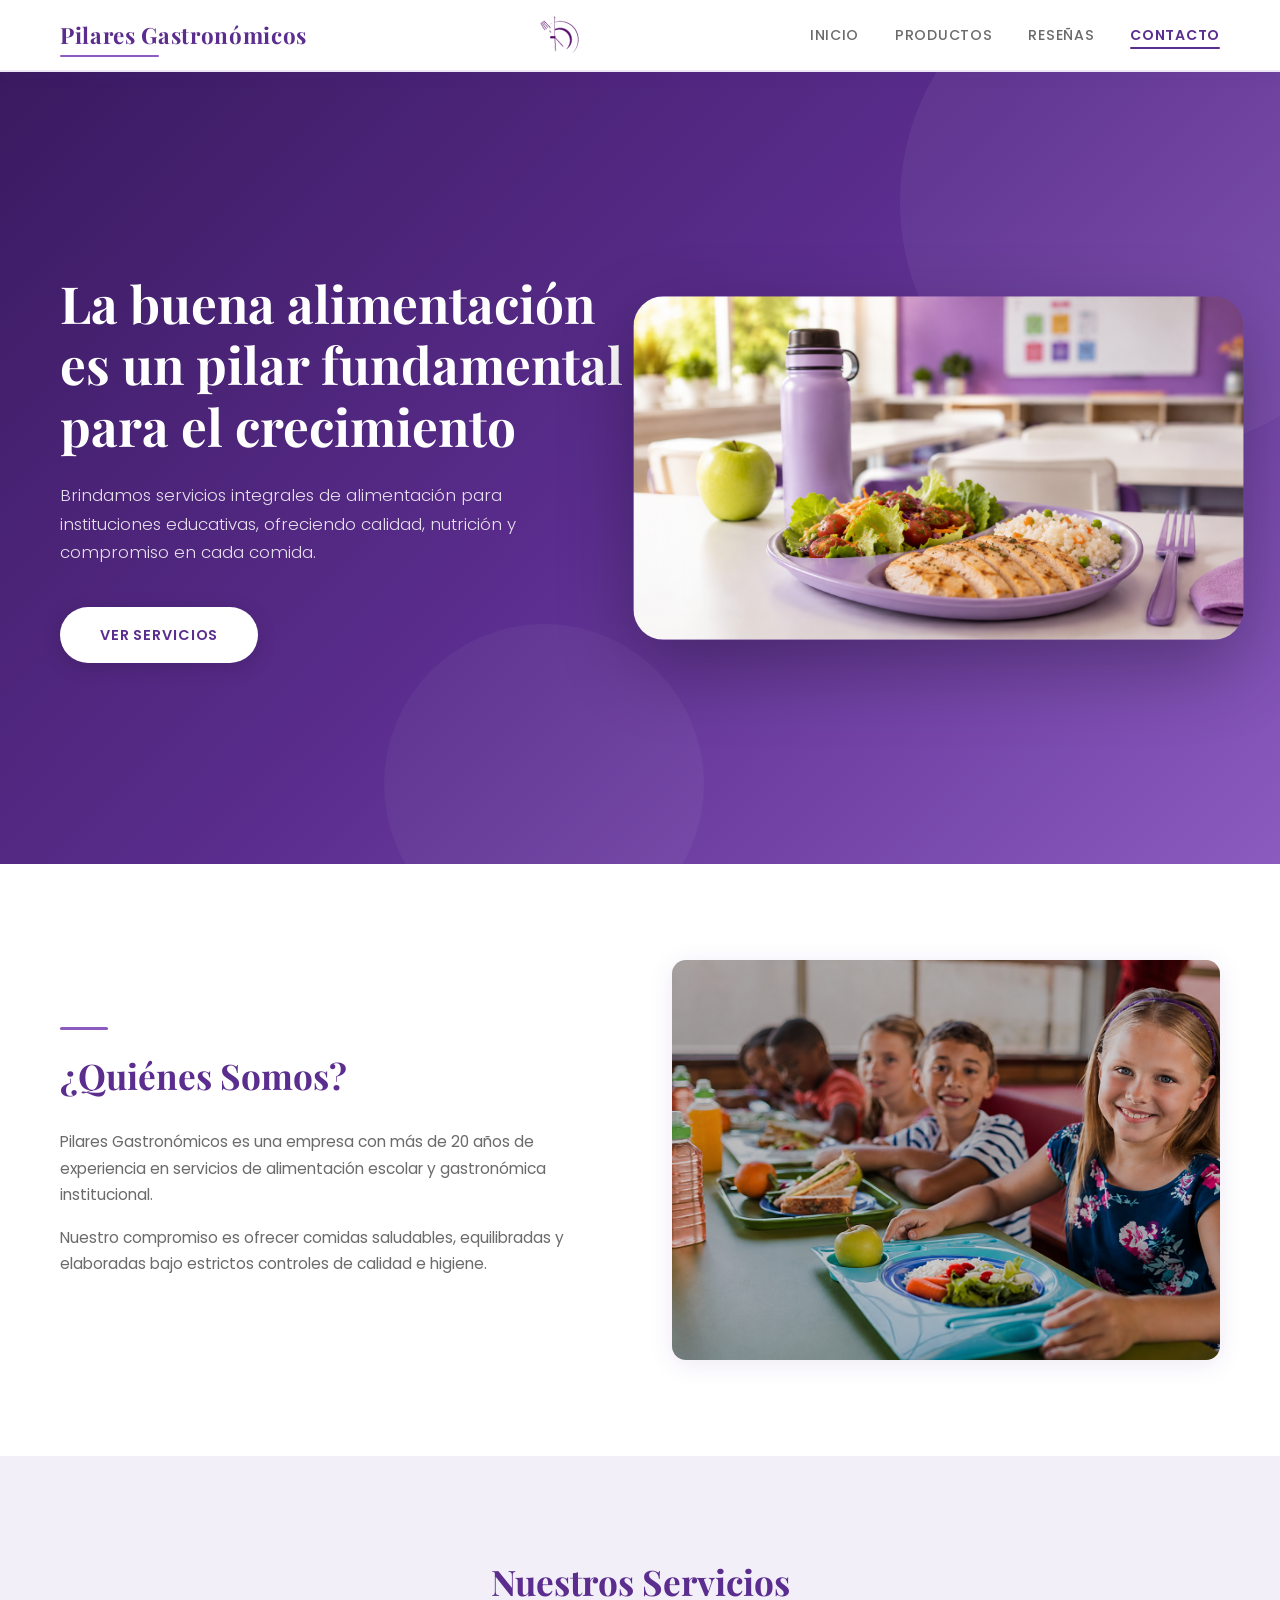
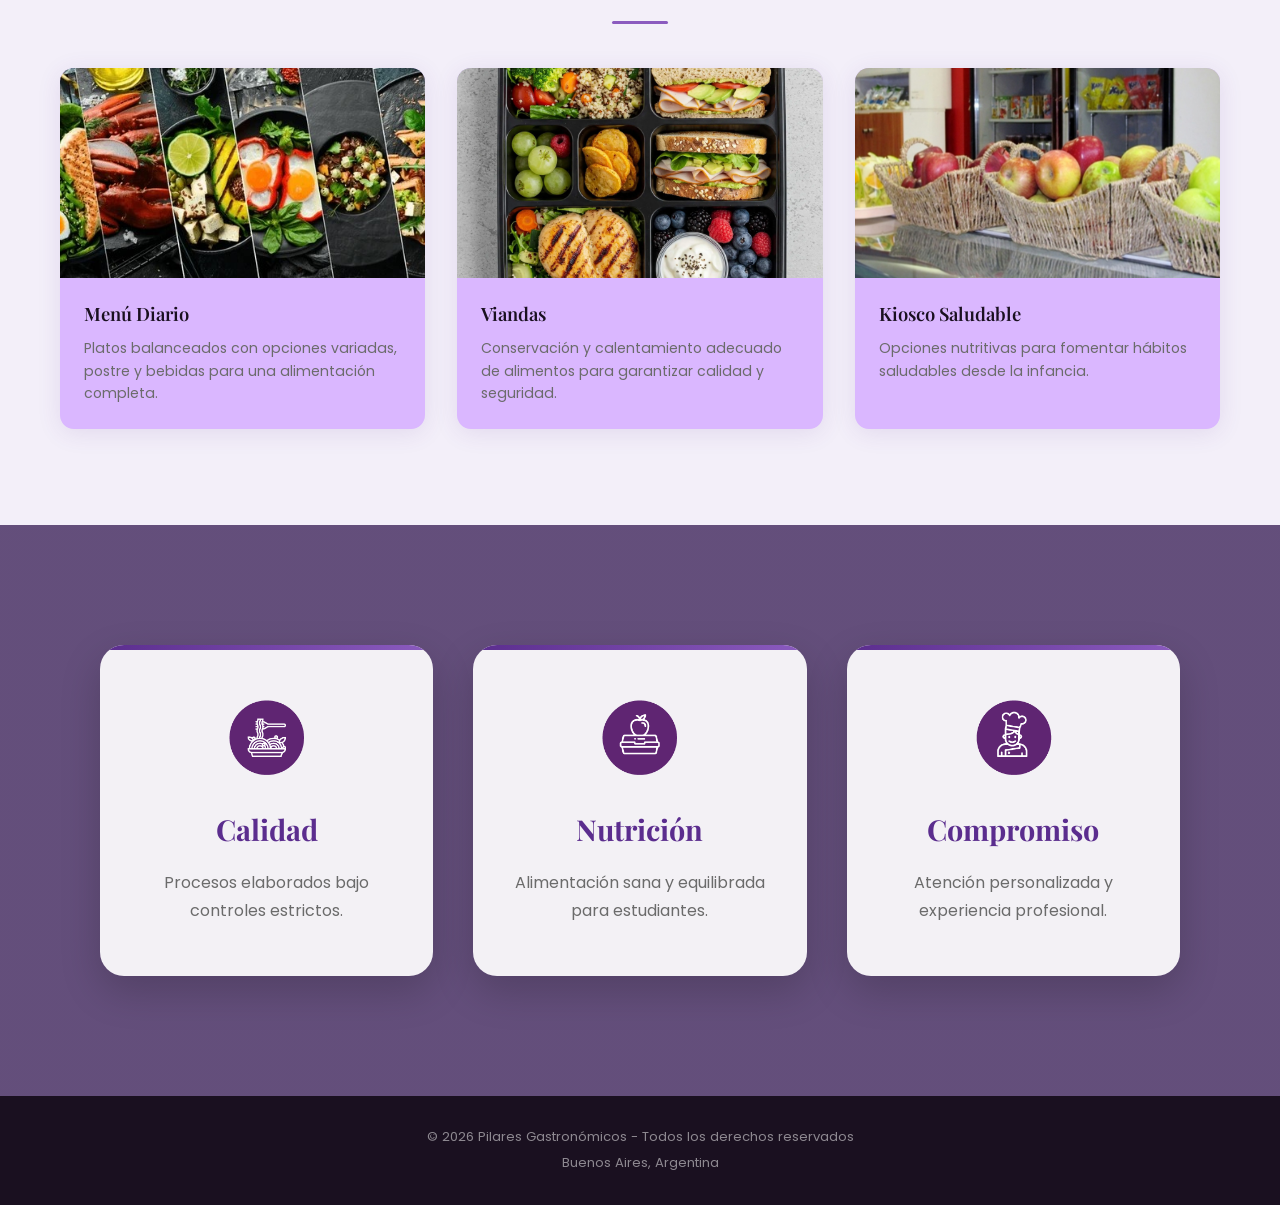
<file: index.html>
<!DOCTYPE html>
<html lang="es">

<head>
    <meta charset="UTF-8">
    <meta name="viewport" content="width=device-width, initial-scale=1.0">

    <title>Pilares Gastronómicos</title>

    <!-- GOOGLE FONTS -->
    <link rel="preconnect" href="https://fonts.googleapis.com">
    <link rel="preconnect" href="https://fonts.gstatic.com" crossorigin>

    <link href="https://fonts.googleapis.com/css2?family=Poppins:wght@300;400;500;600;700&display=swap"
        rel="stylesheet">

    <!-- CSS -->
    <link rel="stylesheet" href="styles/styles-index.css">
    <link rel="stylesheet" href="styles/styles-contacto.css">
    <link rel="stylesheet" href="styles/styles-productos.css">
    <link rel="stylesheet" href="styles/styles-reseñas.css">
</head>

<body>

    <!-- HEADER -->
    <header>

        <div class="logo">
            <h1>Pilares Gastronómicos</h1>
        </div>

        <div class="logoimg">
            <img src="images/logotipo-pilares.png" alt="logo_pilares">
        </div>


        <!-- NAV -->
        <nav>
            <ul>
                <li><a href="#inicio">Inicio</a></li>
                <li><a href="productos.html">Productos</a></li>
                <li><a href="reseñas.html">Reseñas</a></li>
                <li><a href="contacto.html">Contacto</a></li>
            </ul>
        </nav>

    </header>

    <!-- MAIN -->
    <main>

        <!-- HERO -->
        <section class="hero" id="inicio" >

            <div class="hero-contenido">

                <h2>
                    La buena alimentación es un pilar fundamental
                    para el crecimiento
                </h2>

                <p>
                    Brindamos servicios integrales de alimentación
                    para instituciones educativas, ofreciendo calidad,
                    nutrición y compromiso en cada comida.
                </p>

                <a href="#servicios" class="boton">
                    Ver Servicios
                </a>

            </div>

            <div class="hero-imagen">
                <img src="images/principal_gpt.png" alt="Comidas saludables">
            </div>

        </section>

        <!-- NOSOTROS -->
        <section class="nosotros">

            <div class="texto-nosotros">

                <h2>¿Quiénes Somos?</h2>

                <p>
                    Pilares Gastronómicos es una empresa con más de
                    20 años de experiencia en servicios de alimentación
                    escolar y gastronómica institucional.
                </p>

                <p>
                    Nuestro compromiso es ofrecer comidas saludables,
                    equilibradas y elaboradas bajo estrictos controles
                    de calidad e higiene.
                </p>

            </div>

            <div class="imagen-nosotros">

                <img src="images/comedor_chicos_gpt.png" alt="Comedor escolar">

            </div>

        </section>

        <!-- SERVICIOS -->
        <section class="servicios" id="servicios">

            <h2>Nuestros Servicios</h2>

            <div class="cards-servicios">

                <!-- CARD 1 -->
                <div class="card">

                    <img src="images/comida fondo.jpg" alt="Menú diario">

                    <h3>Menú Diario</h3>

                    <p>
                        Platos balanceados con opciones variadas,
                        postre y bebidas para una alimentación completa.
                    </p>

                </div>

                <!-- CARD 2 -->
                <div class="card">

                    <img src="images/viandas-corporativas-vs-comedores.webp" alt="Viandas">

                    <h3>Viandas</h3>

                    <p>
                        Conservación y calentamiento adecuado de
                        alimentos para garantizar calidad y seguridad.
                    </p>

                </div>

                <!-- CARD 3 -->
                <div class="card">

                    <img src="images/kiosko_saludable.jpg" alt="Kiosco saludable">

                    <h3>Kiosco Saludable</h3>

                    <p>
                        Opciones nutritivas para fomentar hábitos
                        saludables desde la infancia.
                    </p>

                </div>

            </div>

        </section>


        <!-- BENEFICIOS -->
        <section class="beneficios-section">

            <div class="beneficios-overlay"></div>

            <div class="beneficios-container">

                <div class="beneficio">
                    <img src="images/calidadlogo.png" class="icono-beneficio">
                    <h3>Calidad</h3>
                    <p>Procesos elaborados bajo controles estrictos.</p>
                </div>

                <div class="beneficio">
                    <img src="images/viandalogo.png" class="icono-beneficio">
                    <h3>Nutrición</h3>
                    <p>Alimentación sana y equilibrada para estudiantes.</p>
                </div>

                <div class="beneficio">
                    <img src="images/cocinerologo.png" class="icono-beneficio">
                    <h3>Compromiso</h3>
                    <p>Atención personalizada y experiencia profesional.</p>
                </div>

            </div>

        </section>

    </main>

    <!-- FOOTER -->
    <footer>

        <p>
            © 2026 Pilares Gastronómicos - Todos los derechos reservados
        </p>

        <p>
            Buenos Aires, Argentina
        </p>

    </footer>

</body>

</html>
</file>
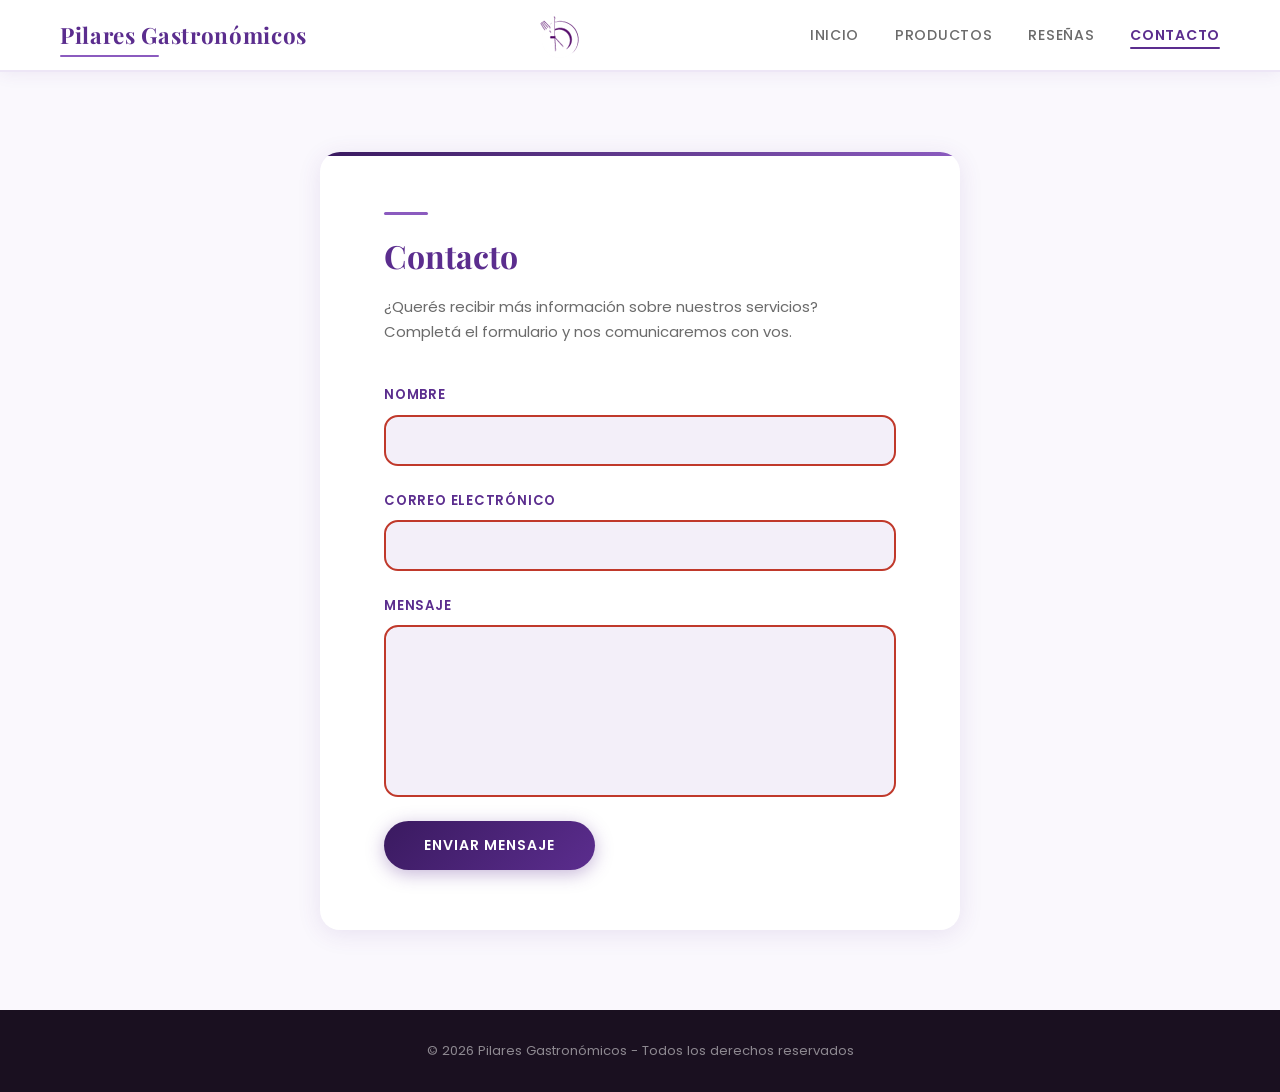
<file: contacto.html>
<!DOCTYPE html>
<html lang="es">

<head>
    <meta charset="UTF-8">
    <meta name="viewport" content="width=device-width, initial-scale=1.0">

    <title>Contacto | Pilares Gastronómicos</title>

    <!-- GOOGLE FONTS -->
    <link rel="preconnect" href="https://fonts.googleapis.com">
    <link rel="preconnect" href="https://fonts.gstatic.com" crossorigin>

    <link href="https://fonts.googleapis.com/css2?family=Poppins:wght@300;400;500;600;700&display=swap"
        rel="stylesheet">

    <!-- CSS -->
    <link rel="stylesheet" href="styles/styles-index.css">
    <link rel="stylesheet" href="styles/styles-contacto.css">
    <link rel="stylesheet" href="styles/styles-productos.css">
    <link rel="stylesheet" href="styles/styles-reseñas.css">
</head>

<body>

    <!-- HEADER -->
    <header>

        <div class="logo">
            <h1>Pilares Gastronómicos</h1>
        </div>

        <div class="logoimg">
            <img src="images/logotipo-pilares.png" alt="logo_pilares">
        </div>

        <nav>
            <ul>
                <li><a href="index.html">Inicio</a></li>
                <li><a href="productos.html">Productos</a></li>
                <li><a href="reseñas.html">Reseñas</a></li>
                <li><a href="contacto.html">Contacto</a></li>
            </ul>
        </nav>

    </header>

    <!-- MAIN -->
    <main>

        <section class="contacto">

            <h2>Contacto</h2>

            <p>
                ¿Querés recibir más información sobre nuestros servicios?
                Completá el formulario y nos comunicaremos con vos.
            </p>

            <!-- FORMULARIO -->
            <form action="https://formspree.io/f/meewzozp" method="POST">

                <div class="campo">
                    <label for="nombre">Nombre</label>
                    <input type="text" id="nombre" name="nombre" required>
                </div>

                <div class="campo">
                    <label for="email">Correo Electrónico</label>
                    <input type="email" id="email" name="email" required>
                </div>

                <div class="campo">
                    <label for="mensaje">Mensaje</label>
                    <textarea id="mensaje" name="message" rows="6" required></textarea>
                </div>

                <button type="submit">
                    Enviar Mensaje
                </button>

            </form>

        </section>

    </main>

    <!-- FOOTER -->
    <footer>

        <p>
            © 2026 Pilares Gastronómicos - Todos los derechos reservados
        </p>

    </footer>

</body>

</html>
</file>
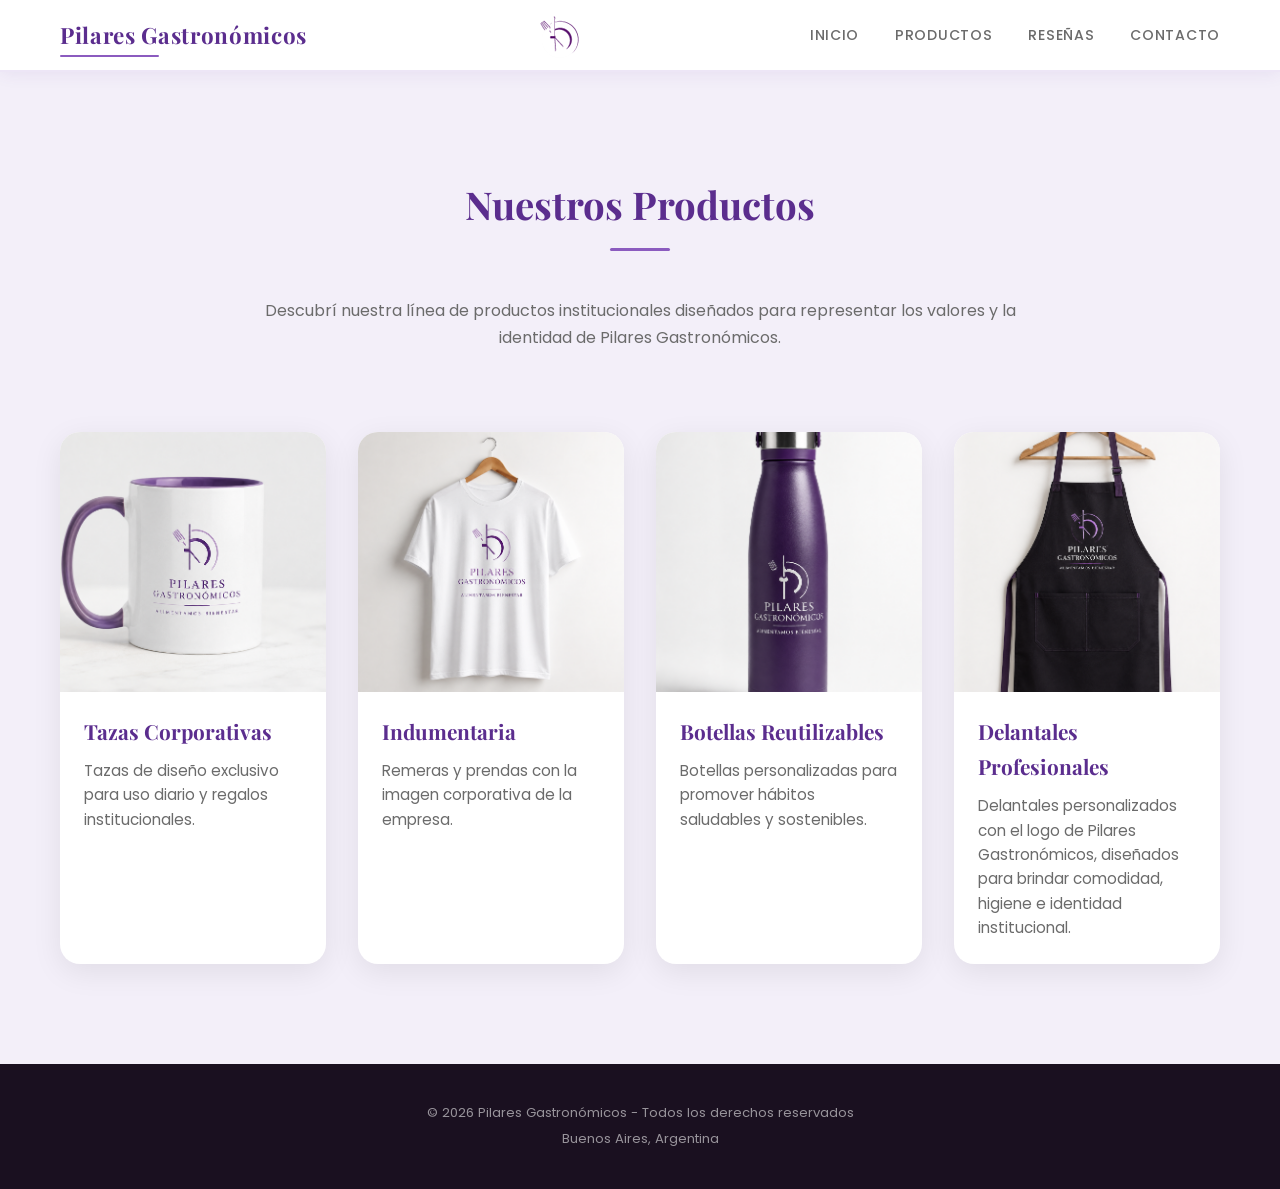
<file: productos.html>
<!DOCTYPE html>
<html lang="es">

<head>
    <meta charset="UTF-8">
    <meta name="viewport" content="width=device-width, initial-scale=1.0">

    <title>Productos | Pilares Gastronómicos</title>

    <!-- GOOGLE FONTS -->
    <link rel="preconnect" href="https://fonts.googleapis.com">
    <link rel="preconnect" href="https://fonts.gstatic.com" crossorigin>

    <link href="https://fonts.googleapis.com/css2?family=Poppins:wght@300;400;500;600;700&display=swap"
        rel="stylesheet">

    <!-- CSS -->
    <link rel="stylesheet" href="styles/styles-index.css">
    <link rel="stylesheet" href="styles/styles-productos.css">
</head>

<body>

    <!-- HEADER -->
    <header>

        <div class="logo">
            <h1>Pilares Gastronómicos</h1>
        </div>

        <div class="logoimg">
            <img src="images/logotipo-pilares.png" alt="logo_pilares">
        </div>

        <nav>
            <ul>
                <li><a href="index.html">Inicio</a></li>
                <li><a href="productos.html">Productos</a></li>
                <li><a href="reseñas.html">Reseñas</a></li>
                <li><a href="contacto.html">Contacto</a></li>
            </ul>
        </nav>

    </header>

    <!-- MAIN -->
    <main>

        <section class="productos">

            <h2>Nuestros Productos</h2>
            <p class="intro-productos">
                Descubrí nuestra línea de productos institucionales diseñados
                para representar los valores y la identidad de Pilares Gastronómicos.
            </p>

            <div class="cards-productos">

                <div class="card-producto">
                    <img src="images/taza.png" alt="Taza">
                    <h3>Tazas Corporativas</h3>
                    <p>
                        Tazas de diseño exclusivo para uso diario
                        y regalos institucionales.
                    </p>
                </div>

                <div class="card-producto">
                    <img src="images/remera.png" alt="Remera">
                    <h3>Indumentaria</h3>
                    <p>
                        Remeras y prendas con la imagen corporativa
                        de la empresa.
                    </p>
                </div>

                <div class="card-producto">
                    <img src="images/botella.png" alt="Botella">
                    <h3>Botellas Reutilizables</h3>
                    <p>
                        Botellas personalizadas para promover hábitos
                        saludables y sostenibles.
                    </p>
                </div>
                <!-- CARD 5 -->
                <div class="card-producto">

                    <img src="images/delantal.png" alt="Delantal gastronómico">

                    <h3>Delantales Profesionales</h3>

                    <p>
                        Delantales personalizados con el logo de Pilares
                        Gastronómicos, diseñados para brindar comodidad,
                        higiene e identidad institucional.
                    </p>

                </div>

            </div>

        </section>

    </main>

    <!-- FOOTER -->
    <footer>

        <p>
            © 2026 Pilares Gastronómicos - Todos los derechos reservados
        </p>

        <p>
            Buenos Aires, Argentina
        </p>

    </footer>

</body>

</html>
</file>
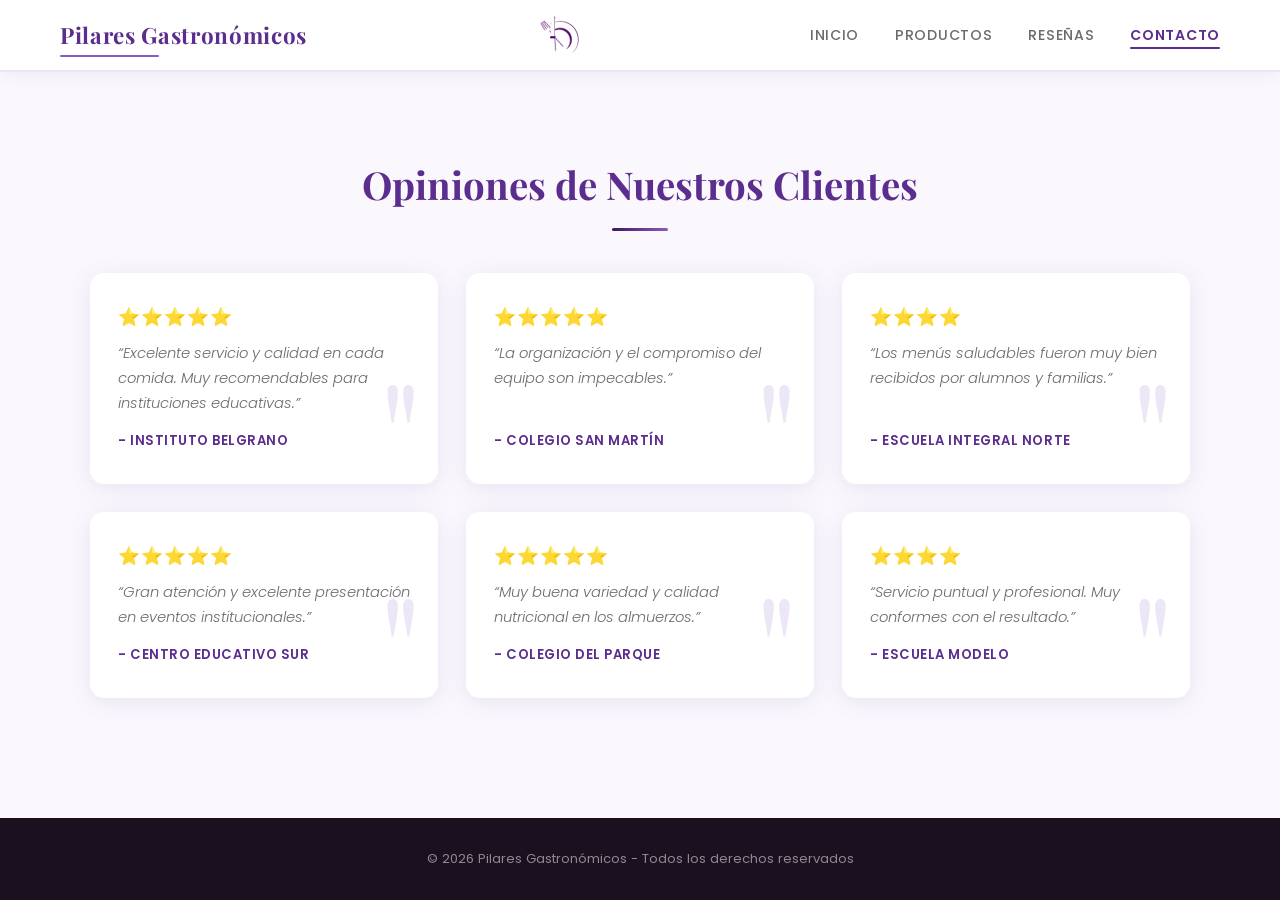
<file: reseñas.html>
<!DOCTYPE html>
<html lang="es">

<head>
    <meta charset="UTF-8">
    <meta name="viewport" content="width=device-width, initial-scale=1.0">

    <title>Reseñas | Pilares Gastronómicos</title>

    <!-- GOOGLE FONTS -->
    <link rel="preconnect" href="https://fonts.googleapis.com">
    <link rel="preconnect" href="https://fonts.gstatic.com" crossorigin>

    <link href="https://fonts.googleapis.com/css2?family=Poppins:wght@300;400;500;600;700&display=swap"
        rel="stylesheet">

    <!-- CSS -->
    <link rel="stylesheet" href="styles/styles-index.css">
    <link rel="stylesheet" href="styles/styles-contacto.css">
    <link rel="stylesheet" href="styles/styles-productos.css">
    <link rel="stylesheet" href="styles/styles-reseñas.css">
</head>

<body>

    <!-- HEADER -->
    <header>

        <div class="logo">
            <h1>Pilares Gastronómicos</h1>
        </div>

        <div class="logoimg">
            <img src="images/logotipo-pilares.png" alt="logo_pilares">
        </div>

        <nav>
            <ul>
                <li><a href="index.html">Inicio</a></li>
                <li><a href="productos.html">Productos</a></li>
                <li><a href="reseñas.html">Reseñas</a></li>
                <li><a href="contacto.html">Contacto</a></li>
            </ul>
        </nav>

    </header>

    <!-- MAIN -->
    <main>

        <section class="resenas">

            <h2>Opiniones de Nuestros Clientes</h2>

            <div class="grid-resenas">

                <!-- RESEÑA -->
                <div class="resena">

                    <h3>⭐⭐⭐⭐⭐</h3>

                    <p>
                        “Excelente servicio y calidad en cada comida.
                        Muy recomendables para instituciones educativas.”
                    </p>

                    <span>- Instituto Belgrano</span>

                </div>

                <!-- RESEÑA -->
                <div class="resena">

                    <h3>⭐⭐⭐⭐⭐</h3>

                    <p>
                        “La organización y el compromiso del equipo
                        son impecables.”
                    </p>

                    <span>- Colegio San Martín</span>

                </div>

                <!-- RESEÑA -->
                <div class="resena">

                    <h3>⭐⭐⭐⭐</h3>

                    <p>
                        “Los menús saludables fueron muy bien recibidos
                        por alumnos y familias.”
                    </p>

                    <span>- Escuela Integral Norte</span>

                </div>

                <!-- RESEÑA -->
                <div class="resena">

                    <h3>⭐⭐⭐⭐⭐</h3>

                    <p>
                        “Gran atención y excelente presentación
                        en eventos institucionales.”
                    </p>

                    <span>- Centro Educativo Sur</span>

                </div>

                <!-- RESEÑA -->
                <div class="resena">

                    <h3>⭐⭐⭐⭐⭐</h3>

                    <p>
                        “Muy buena variedad y calidad nutricional
                        en los almuerzos.”
                    </p>

                    <span>- Colegio del Parque</span>

                </div>

                <!-- RESEÑA -->
                <div class="resena">

                    <h3>⭐⭐⭐⭐</h3>

                    <p>
                        “Servicio puntual y profesional.
                        Muy conformes con el resultado.”
                    </p>

                    <span>- Escuela Modelo</span>

                </div>

            </div>

        </section>

    </main>

    <!-- FOOTER -->
    <footer>

        <p>
            © 2026 Pilares Gastronómicos - Todos los derechos reservados
        </p>

    </footer>

</body>

</html>
</file>
<file: styles/styles-index.css>
@import url('https://fonts.googleapis.com/css2?family=Playfair+Display:ital,wght@0,400;0,600;0,700;1,400&family=Poppins:wght@300;400;500;600&display=swap');

/* ─── VARIABLES ─────────────────────────────────── */
:root {
  --violeta: #5B2D8E;
  --violeta-oscuro: #3A1A60;
  --violeta-claro: #8B5BBF;
  --violeta-suave: #EDE6F6;
  --violeta-hover: #7340B0;
  --blanco: #FFFFFF;
  --blanco-hueso: #FAF8FD;
  --gris-claro: #F3EFF9;
  --gris-texto: #6B6B6B;
  --negro-suave: #1A1020;
  --sombra: 0 4px 24px rgba(91, 45, 142, 0.12);
  --sombra-hover: 0 8px 36px rgba(91, 45, 142, 0.22);
  --radio: 12px;
  --transicion: 0.3s ease;
}

/* ─── RESET & BASE ───────────────────────────────── */
*,
*::before,
*::after {
  box-sizing: border-box;
  margin: 0;
  padding: 0;
}

html {
  scroll-behavior: smooth;
  scroll-padding-top: 80px;
}

body {
  font-family: 'Poppins', sans-serif;
  background-color: var(--blanco-hueso);
  color: var(--negro-suave);
  line-height: 1.7;
  overflow-x: hidden;
}

img {
  display: block;
  max-width: 100%;
  height: auto;
}

a {
  text-decoration: none;
  color: inherit;
}

/* ─── HEADER ─────────────────────────────────────── */
header {
  position: sticky;
  top: 0;
  z-index: 100;
  display: flex;
  align-items: center;
  justify-content: space-between;
  padding: 0 60px;
  height: 72px;
  background-color: var(--blanco);
  border-bottom: 2px solid var(--violeta-suave);
  box-shadow: 0 2px 16px rgba(91, 45, 142, 0.08);
}

.logoimg {
  justify-content: left;
}

.logo h1 {
  font-family: 'Playfair Display', serif;
  font-size: 1.4rem;
  font-weight: 700;
  color: var(--violeta);
  letter-spacing: 0.03em;
  position: relative;
}

.logo h1::after {
  content: '';
  position: absolute;
  bottom: -3px;
  left: 0;
  width: 40%;
  height: 2px;
  background: var(--violeta-claro);
  border-radius: 2px;
}

nav ul {
  list-style: none;
  display: flex;
  gap: 36px;
}

nav ul li a {
  font-size: 0.88rem;
  font-weight: 500;
  color: var(--gris-texto);
  letter-spacing: 0.05em;
  text-transform: uppercase;
  position: relative;
  padding-bottom: 4px;
  transition: color var(--transicion);
}

nav ul li a::after {
  content: '';
  position: absolute;
  bottom: 0;
  left: 0;
  width: 0;
  height: 2px;
  background: var(--violeta);
  border-radius: 2px;
  transition: width var(--transicion);
}

nav ul li a:hover {
  color: var(--violeta);
}

nav ul li a:hover::after {
  width: 100%;
}

/* ─── HERO ───────────────────────────────────────── */
.hero {
  min-height: 88vh;

  display: flex;
  align-items: center;
  justify-content: space-between;

  gap: 30px;

  padding: 80px 60px;

  background:
    linear-gradient(135deg,
      var(--violeta-oscuro) 0%,
      var(--violeta) 50%,
      var(--violeta-claro) 100%);

  position: relative;
  overflow: hidden;
}

/* Decoración */
.hero::before {
  content: '';
  position: absolute;
  top: -120px;
  right: -120px;
  width: 500px;
  height: 500px;
  border-radius: 50%;
  background: rgba(255, 255, 255, 0.05);
}

.hero::after {
  content: '';
  position: absolute;
  bottom: -80px;
  left: 30%;
  width: 320px;
  height: 320px;
  border-radius: 50%;
  background: rgba(255, 255, 255, 0.04);
}

.hero-contenido {
  flex: 1px;

  position: relative;
  z-index: 2;

  animation: fadeUp 0.9s ease both;
}

.hero-contenido h2 {
  font-family: 'Playfair Display', serif;
  font-size: clamp(2rem, 4vw, 3.2rem);
  font-weight: 700;
  color: var(--blanco);
  line-height: 1.2;
  margin-bottom: 24px;
}

.hero-contenido p {
  font-size: 1.05rem;
  font-weight: 300;
  color: rgba(255, 255, 255, 0.85);
  margin-bottom: 40px;
  max-width: 500px;
}

.hero-imagen {
  flex: 1;

  display: flex;
  justify-content: flex-start;
  align-items: center;

  position: relative;
  z-index: 2;
}

.hero-imagen img {
  width: 100%;

  max-width: 820px;

  border-radius: 28px;

  object-fit: cover;

  box-shadow:
    0 25px 70px rgba(0, 0, 0, 0.30);

  transition:
    transform 0.4s ease,
    box-shadow 0.4s ease;

  transform: scale(1.08);
}

.hero-imagen img:hover {
  transform: scale(1.11);

  box-shadow:
    0 30px 80px rgba(0, 0, 0, 0.35);
}

.boton {
  display: inline-block;
  padding: 14px 38px;
  background-color: var(--blanco);
  color: var(--violeta);
  font-size: 0.9rem;
  font-weight: 600;
  letter-spacing: 0.06em;
  text-transform: uppercase;
  border-radius: 50px;
  border: 2px solid transparent;
  transition:
    background-color var(--transicion),
    color var(--transicion),
    box-shadow var(--transicion),
    transform var(--transicion);
  box-shadow: 0 4px 20px rgba(0, 0, 0, 0.15);
}

.boton:hover {
  background-color: transparent;
  color: var(--blanco);
  border-color: var(--blanco);
  transform: translateY(-2px);
  box-shadow: 0 8px 28px rgba(0, 0, 0, 0.2);
}

/* ─── NOSOTROS ───────────────────────────────────── */
.nosotros {
  display: grid;
  grid-template-columns: 1fr 1fr;
  gap: 64px;
  align-items: center;
  padding: 96px 60px;
  background-color: var(--blanco);
}

.texto-nosotros h2 {
  font-family: 'Playfair Display', serif;
  font-size: 2.2rem;
  font-weight: 700;
  color: var(--violeta);
  margin-bottom: 24px;
  position: relative;
}

.texto-nosotros h2::before {
  content: '';
  display: block;
  width: 48px;
  height: 3px;
  background: var(--violeta-claro);
  border-radius: 3px;
  margin-bottom: 16px;
}

.texto-nosotros p {
  font-size: 0.97rem;
  color: var(--gris-texto);
  margin-bottom: 16px;
}

.imagen-nosotros img {
  width: 100%;
  height: 400px;
  object-fit: cover;
  border-radius: var(--radio);
  box-shadow: var(--sombra);
  transition: box-shadow var(--transicion), transform var(--transicion);
}

.imagen-nosotros img:hover {
  box-shadow: var(--sombra-hover);
  transform: scale(1.015);
}

/* ─── SERVICIOS ──────────────────────────────────── */
.servicios {
  padding: 96px 60px;
  background-color: var(--gris-claro);
  text-align: center;
}

.servicios h2 {
  font-family: 'Playfair Display', serif;
  font-size: 2.2rem;
  font-weight: 700;
  color: var(--violeta);
  margin-bottom: 56px;
  position: relative;
  display: inline-block;
}

.servicios h2::after {
  content: '';
  position: absolute;
  bottom: -12px;
  left: 50%;
  transform: translateX(-50%);
  width: 56px;
  height: 3px;
  background: var(--violeta-claro);
  border-radius: 3px;
}

.cards-servicios {
  display: grid;
  grid-template-columns: repeat(3, 1fr);
  gap: 32px;
}

.card {
  background: #dab7ff;
  border-radius: var(--radio);
  overflow: hidden;
  box-shadow: var(--sombra);
  transition: transform var(--transicion), box-shadow var(--transicion);
  text-align: left;
}

.card:hover {
  transform: translateY(-6px);
  box-shadow: var(--sombra-hover);
}

.card img {
  width: 100%;
  height: 210px;
  object-fit: cover;
  transition: transform 0.5s ease;
}

.card:hover img {
  transform: scale(1.04);
}

.card h3 {
  font-family: 'Playfair Display', serif;
  font-size: 1.15rem;
  font-weight: 600;
  color: var(--negro-suave);
  padding: 20px 24px 8px;
}

.card p {
  font-size: 0.88rem;
  color: var(--gris-texto);
  padding: 0 24px 24px;
  line-height: 1.6;
}



/* ─── BENEFICIOS ─────────────────────────────────── */

.beneficios-section {
  position: relative;

  padding: 120px 0;

  background-image: url("https://dghqs88jwcgws.cloudfront.net/wp-content/uploads/2025/05/cocinero_o_cocinera_1024x600.webp?x30843");
  background-size: cover;
  background-position: center;
  background-repeat: no-repeat;

  overflow: hidden;
}

/* Capa oscura + desenfoque */
.beneficios-overlay {
  position: absolute;
  inset: 0;

  background:
    linear-gradient(rgba(57, 30, 86, 0.78),
      rgba(57, 30, 86, 0.78));

  backdrop-filter: blur(2px);
}

.beneficios-container {
  position: relative;
  z-index: 2;

  max-width: 1200px;

  margin: 0 auto;

  padding: 0 60px;

  display: grid;
  grid-template-columns: repeat(3, 1fr);

  gap: 40px;
}

.beneficio {
  background: rgba(255, 255, 255, 0.92);

  border-radius: 24px;

  padding: 50px 35px;

  text-align: center;

  backdrop-filter: blur(8px);

  box-shadow:
    0 15px 40px rgba(0, 0, 0, 0.18);

  transition:
    transform 0.35s ease,
    box-shadow 0.35s ease;

  position: relative;

  overflow: hidden;
}

.beneficio::before {
  content: '';

  position: absolute;

  top: 0;
  left: 0;

  width: 100%;
  height: 5px;

  background:
    linear-gradient(90deg,
      var(--violeta),
      var(--violeta-claro));
}

.beneficio:hover {
  transform: translateY(-10px);

  box-shadow:
    0 25px 55px rgba(0, 0, 0, 0.25);
}

.icono-beneficio {
  width: 85px;
  height: 85px;

  object-fit: contain;

  display: block;

  margin: 0 auto 25px;

  transition: transform 0.3s ease;
}

.beneficio:hover .icono-beneficio {
  transform: scale(1.12);
}

.beneficio h3 {
  font-family: 'Playfair Display', serif;

  font-size: 1.8rem;

  color: var(--violeta);

  margin-bottom: 15px;
}

.beneficio p {
  font-size: 1rem;

  color: var(--gris-texto);

  line-height: 1.8;

  max-width: 260px;

  margin: 0 auto;
}

/* RESPONSIVE */

@media (max-width: 900px) {

  .beneficios-container {
    grid-template-columns: 1fr;

    gap: 25px;

    padding: 0 25px;
  }

  .beneficios-section {
    padding: 80px 0;
  }

}

/* ─── FOOTER ─────────────────────────────────────── */
footer {
  background-color: var(--negro-suave);
  color: rgba(255, 255, 255, 0.55);
  text-align: center;
  padding: 36px 60px;
  font-size: 0.82rem;
  line-height: 2;
}

/* ─── ANIMACIONES ────────────────────────────────── */
@keyframes fadeUp {
  from {
    opacity: 0;
    transform: translateY(30px);
  }

  to {
    opacity: 1;
    transform: translateY(0);
  }
}

/* ─── RESPONSIVE ─────────────────────────────────── */
@media (max-width: 1024px) {

  header,
  .nosotros,
  .servicios,
  .video,
  .beneficios,
  .hero {
    padding-left: 32px;
    padding-right: 32px;

  }

  .cards-servicios,
  .beneficios-container {
    grid-template-columns: repeat(2, 1fr);
  }

  .nosotros {
    grid-template-columns: 1fr;
    gap: 40px;
  }

  .imagen-nosotros img {
    height: 300px;
  }
}

@media (max-width: 640px) {

  header {
    height: auto;

    padding: 16px;

    flex-direction: column;

    justify-content: center;
    align-items: center;

    gap: 12px;
  }

  .logo h1 {
    font-size: 1.4rem;
    text-align: center;
  }

  .logoimg img {
    width: 60px;
    height: auto;
  }

  nav ul {
    justify-content: center;
    flex-wrap: wrap;

    gap: 20px;
  }

  .hero {
    padding: 64px 24px;
    min-height: 70vh;
    flex-direction: column;
    text-align: center;
    gap: 20px;
  }

  .cards-servicios,
  .beneficios-container {
    grid-template-columns: 1fr;
  }

  .nosotros,
  .servicios,
  .video,
  .beneficios {
    padding: 64px 24px;
  }

  .video iframe {
    width: 100%;
    height: 220px;
  }
}
</file>
<file: styles/styles-contacto.css>
/* ===================================================
   PILARES GASTRONÓMICOS — styles-contacto.css
   Paleta: blanco puro + violeta profundo
=================================================== */

@import url('https://fonts.googleapis.com/css2?family=Playfair+Display:ital,wght@0,400;0,600;0,700;1,400&family=Poppins:wght@300;400;500;600&display=swap');

/* ─── VARIABLES ─────────────────────────────────── */
:root {
  --violeta:        #5B2D8E;
  --violeta-oscuro: #3A1A60;
  --violeta-claro:  #8B5BBF;
  --violeta-suave:  #EDE6F6;
  --blanco:         #FFFFFF;
  --blanco-hueso:   #FAF8FD;
  --gris-claro:     #F3EFF9;
  --gris-texto:     #6B6B6B;
  --negro-suave:    #1A1020;
  --error:          #C0392B;
  --sombra:         0 4px 24px rgba(91, 45, 142, 0.12);
  --radio:          12px;
  --transicion:     0.3s ease;
}

/* ─── RESET & BASE ───────────────────────────────── */
*, *::before, *::after {
  box-sizing: border-box;
  margin: 0;
  padding: 0;
}

html { scroll-behavior: smooth; }

body {
  font-family: 'Poppins', sans-serif;
  background-color: var(--blanco-hueso);
  color: var(--negro-suave);
  line-height: 1.7;
  min-height: 100vh;
  display: flex;
  flex-direction: column;
}

main { flex: 1; }

a { text-decoration: none; color: inherit; }

/* ─── HEADER ─────────────────────────────────────── */
header {
  position: sticky;
  top: 0;
  z-index: 100;
  display: flex;
  align-items: center;
  justify-content: space-between;
  padding: 0 60px;
  height: 72px;
  background-color: var(--blanco);
  border-bottom: 2px solid var(--violeta-suave);
  box-shadow: 0 2px 16px rgba(91, 45, 142, 0.08);
}

.logo h1 {
  font-family: 'Playfair Display', serif;
  font-size: 1.4rem;
  font-weight: 700;
  color: var(--violeta);
  letter-spacing: 0.03em;
  position: relative;
}

.logo h1::after {
  content: '';
  position: absolute;
  bottom: -3px;
  left: 0;
  width: 40%;
  height: 2px;
  background: var(--violeta-claro);
  border-radius: 2px;
}

nav ul {
  list-style: none;
  display: flex;
  gap: 36px;
}

nav ul li a {
  font-size: 0.88rem;
  font-weight: 500;
  color: var(--gris-texto);
  letter-spacing: 0.05em;
  text-transform: uppercase;
  position: relative;
  padding-bottom: 4px;
  transition: color var(--transicion);
}

nav ul li a::after {
  content: '';
  position: absolute;
  bottom: 0;
  left: 0;
  width: 0;
  height: 2px;
  background: var(--violeta);
  border-radius: 2px;
  transition: width var(--transicion);
}

nav ul li a:hover        { color: var(--violeta); }
nav ul li a:hover::after { width: 100%; }

/* Página activa */
nav ul li a[href="contacto.html"] {
  color: var(--violeta);
  font-weight: 600;
}
nav ul li a[href="contacto.html"]::after {
  width: 100%;
}

/* ─── SECCIÓN CONTACTO ───────────────────────────── */
.contacto {
  max-width: 640px;
  margin: 80px auto;
  padding: 60px 64px;
  background: var(--blanco);
  border-radius: 20px;
  box-shadow: var(--sombra);
  animation: fadeUp 0.7s ease both;
  position: relative;
  overflow: hidden;
}

/* Acento decorativo superior */
.contacto::before {
  content: '';
  position: absolute;
  top: 0;
  left: 0;
  right: 0;
  height: 4px;
  background: linear-gradient(90deg, var(--violeta-oscuro), var(--violeta-claro));
}

.contacto h2 {
  font-family: 'Playfair Display', serif;
  font-size: 2rem;
  font-weight: 700;
  color: var(--violeta);
  margin-bottom: 12px;
  position: relative;
}

.contacto h2::before {
  content: '';
  display: block;
  width: 44px;
  height: 3px;
  background: var(--violeta-claro);
  border-radius: 3px;
  margin-bottom: 14px;
}

.contacto > p {
  font-size: 0.93rem;
  color: var(--gris-texto);
  margin-bottom: 40px;
  line-height: 1.65;
}

/* ─── FORMULARIO ─────────────────────────────────── */
form {
  display: flex;
  flex-direction: column;
  gap: 24px;
}

.campo {
  display: flex;
  flex-direction: column;
  gap: 8px;
}

label {
  font-size: 0.82rem;
  font-weight: 600;
  color: var(--violeta);
  letter-spacing: 0.06em;
  text-transform: uppercase;
}

input[type="text"],
input[type="email"],
textarea {
  width: 100%;
  padding: 13px 16px;
  font-family: 'Poppins', sans-serif;
  font-size: 0.92rem;
  color: var(--negro-suave);
  background-color: var(--gris-claro);
  border: 2px solid transparent;
  border-radius: var(--radio);
  outline: none;
  transition: border-color var(--transicion), background-color var(--transicion), box-shadow var(--transicion);
  resize: none;
}

input[type="text"]::placeholder,
input[type="email"]::placeholder,
textarea::placeholder {
  color: #b0a8c0;
}

input[type="text"]:focus,
input[type="email"]:focus,
textarea:focus {
  border-color: var(--violeta);
  background-color: var(--blanco);
  box-shadow: 0 0 0 4px rgba(91, 45, 142, 0.1);
}

input:invalid:not(:placeholder-shown),
textarea:invalid:not(:placeholder-shown) {
  border-color: var(--error);
}

textarea {
  line-height: 1.6;
  min-height: 140px;
}

/* ─── BOTÓN ──────────────────────────────────────── */
button[type="submit"] {
  align-self: flex-start;
  padding: 14px 40px;
  background: linear-gradient(135deg, var(--violeta-oscuro), var(--violeta));
  color: var(--blanco);
  font-family: 'Poppins', sans-serif;
  font-size: 0.88rem;
  font-weight: 600;
  letter-spacing: 0.07em;
  text-transform: uppercase;
  border: none;
  border-radius: 50px;
  cursor: pointer;
  transition: transform var(--transicion), box-shadow var(--transicion), opacity var(--transicion);
  box-shadow: 0 4px 18px rgba(91, 45, 142, 0.35);
}

button[type="submit"]:hover {
  transform: translateY(-2px);
  box-shadow: 0 8px 28px rgba(91, 45, 142, 0.45);
  opacity: 0.93;
}

button[type="submit"]:active {
  transform: translateY(0);
  box-shadow: 0 3px 12px rgba(91, 45, 142, 0.3);
}

/* ─── FOOTER ─────────────────────────────────────── */
footer {
  background-color: var(--negro-suave);
  color: rgba(255, 255, 255, 0.5);
  text-align: center;
  padding: 28px 60px;
  font-size: 0.82rem;
}

/* ─── ANIMACIONES ────────────────────────────────── */
@keyframes fadeUp {
  from { opacity: 0; transform: translateY(28px); }
  to   { opacity: 1; transform: translateY(0); }
}

/* ─── RESPONSIVE ─────────────────────────────────── */
@media (max-width: 768px) {
  header {
    flex-direction: column;
    height: auto;
    padding: 16px 24px;
    gap: 12px;
  }

  nav ul { gap: 20px; }

  .contacto {
    margin: 40px 20px;
    padding: 40px 28px;
  }

  button[type="submit"] {
    align-self: stretch;
    text-align: center;
  }
}
</file>
<file: styles/styles-productos.css>
/* ─── PRODUCTOS ─────────────────────────────────── */

.productos {
    padding: 100px 60px;
    background-color: var(--gris-claro);
    text-align: center;
}

.productos h2 {
    font-family: 'Playfair Display', serif;
    font-size: 2.4rem;
    font-weight: 700;
    color: var(--violeta);
    margin-bottom: 60px;
    position: relative;
    display: inline-block;
}

.productos h2::after {
    content: '';
    position: absolute;
    bottom: -14px;
    left: 50%;
    transform: translateX(-50%);
    width: 60px;
    height: 3px;
    background: var(--violeta-claro);
    border-radius: 3px;
}

.intro-productos {
    max-width: 800px;
    margin: 0 auto 80px auto;

    font-size: 1rem;
    line-height: 1.7;

    color: var(--gris-texto);

    text-align: center;
}

.cards-productos {
    display: grid;
    grid-template-columns: repeat(4, 1fr);
    gap: 32px;
}

.card-producto {
    background: white;
    border-radius: 20px;
    overflow: hidden;

    box-shadow:
        0 8px 30px rgba(0,0,0,0.08);

    transition:
        transform 0.3s ease,
        box-shadow 0.3s ease;

    text-align: left;
}

.card-producto:hover {
    transform: translateY(-8px);

    box-shadow:
        0 15px 40px rgba(0,0,0,0.12);
}

.card-producto img {
    width: 100%;
    height: 260px;
    object-fit: cover;

    transition: transform 0.5s ease;
}

.card-producto:hover img {
    transform: scale(1.05);
}

.card-producto h3 {
    font-family: 'Playfair Display', serif;
    font-size: 1.3rem;
    color: var(--violeta);

    padding: 22px 24px 10px;
}

.card-producto p {
    font-size: 0.95rem;
    line-height: 1.6;
    color: var(--gris-texto);

    padding: 0 24px 24px;
}

/* RESPONSIVE */

@media (max-width: 1100px) {

    .cards-productos {
        grid-template-columns: repeat(2, 1fr);
    }

}

@media (max-width: 768px) {

    .cards-productos {
        grid-template-columns: 1fr;
    }

    .productos {
        padding: 80px 25px;
    }

}
</file>
<file: styles/styles-reseñas.css>
/* ===================================================
   PILARES GASTRONÓMICOS — styles-reseñas.css
   Paleta: blanco puro + violeta profundo
=================================================== */

@import url('https://fonts.googleapis.com/css2?family=Playfair+Display:ital,wght@0,400;0,600;0,700;1,400&family=Poppins:wght@300;400;500;600&display=swap');

/* ─── VARIABLES ─────────────────────────────────── */
:root {
  --violeta:        #5B2D8E;
  --violeta-oscuro: #3A1A60;
  --violeta-claro:  #8B5BBF;
  --violeta-suave:  #EDE6F6;
  --blanco:         #FFFFFF;
  --blanco-hueso:   #FAF8FD;
  --gris-claro:     #F3EFF9;
  --gris-texto:     #6B6B6B;
  --negro-suave:    #1A1020;
  --sombra:         0 4px 24px rgba(91, 45, 142, 0.11);
  --sombra-hover:   0 10px 36px rgba(91, 45, 142, 0.2);
  --radio:          14px;
  --transicion:     0.3s ease;
}

/* ─── RESET & BASE ───────────────────────────────── */
*, *::before, *::after {
  box-sizing: border-box;
  margin: 0;
  padding: 0;
}

html { scroll-behavior: smooth; }

body {
  font-family: 'Poppins', sans-serif;
  background-color: var(--blanco-hueso);
  color: var(--negro-suave);
  line-height: 1.7;
  min-height: 100vh;
  display: flex;
  flex-direction: column;
}

main { flex: 1; }

a { text-decoration: none; color: inherit; }

/* ─── HEADER ─────────────────────────────────────── */
header {
  position: sticky;
  top: 0;
  z-index: 100;
  display: flex;
  align-items: center;
  justify-content: space-between;
  padding: 0 60px;
  height: 72px;
  background-color: var(--blanco);
  border-bottom: 2px solid var(--violeta-suave);
  box-shadow: 0 2px 16px rgba(91, 45, 142, 0.08);
}

.logo h1 {
  font-family: 'Playfair Display', serif;
  font-size: 1.4rem;
  font-weight: 700;
  color: var(--violeta);
  letter-spacing: 0.03em;
  position: relative;
}

.logo h1::after {
  content: '';
  position: absolute;
  bottom: -3px;
  left: 0;
  width: 40%;
  height: 2px;
  background: var(--violeta-claro);
  border-radius: 2px;
}

nav ul {
  list-style: none;
  display: flex;
  gap: 36px;
}

nav ul li a {
  font-size: 0.88rem;
  font-weight: 500;
  color: var(--gris-texto);
  letter-spacing: 0.05em;
  text-transform: uppercase;
  position: relative;
  padding-bottom: 4px;
  transition: color var(--transicion);
}

nav ul li a::after {
  content: '';
  position: absolute;
  bottom: 0;
  left: 0;
  width: 0;
  height: 2px;
  background: var(--violeta);
  border-radius: 2px;
  transition: width var(--transicion);
}

nav ul li a:hover        { color: var(--violeta); }
nav ul li a:hover::after { width: 100%; }

/* Página activa */
nav ul li a[href="resenas.html"] {
  color: var(--violeta);
  font-weight: 600;
}
nav ul li a[href="resenas.html"]::after {
  width: 100%;
}

/* ─── SECCIÓN RESEÑAS ────────────────────────────── */
.resenas {
  padding: 80px 60px 96px;
  text-align: center;
}

/* Encabezado de sección */
.resenas h2 {
  font-family: 'Playfair Display', serif;
  font-size: clamp(1.7rem, 3vw, 2.4rem);
  font-weight: 700;
  color: var(--violeta);
  margin-bottom: 56px;
  position: relative;
  display: inline-block;
}

.resenas h2::after {
  content: '';
  position: absolute;
  bottom: -14px;
  left: 50%;
  transform: translateX(-50%);
  width: 56px;
  height: 3px;
  background: linear-gradient(90deg, var(--violeta-oscuro), var(--violeta-claro));
  border-radius: 3px;
}

/* ─── GRID ───────────────────────────────────────── */
.grid-resenas {
  display: grid;
  grid-template-columns: repeat(3, 1fr);
  gap: 28px;
  max-width: 1100px;
  margin: 0 auto;
}

/* ─── CARD RESEÑA ────────────────────────────────── */
.resena {
  background: var(--blanco);
  border-radius: var(--radio);
  padding: 36px 28px 32px;
  box-shadow: var(--sombra);
  text-align: left;
  display: flex;
  flex-direction: column;
  gap: 14px;
  position: relative;
  overflow: hidden;
  transition: transform var(--transicion), box-shadow var(--transicion);
  animation: fadeUp 0.6s ease both;
}

/* Borde superior con acento violeta */
.resena::before {
  content: '';
  position: absolute;
  top: 0;
  left: 0;
  right: 0;
  height: 3px;
  background: linear-gradient(90deg, var(--violeta-oscuro), var(--violeta-claro));
  opacity: 0;
  transition: opacity var(--transicion);
}

.resena:hover::before {
  opacity: 1;
}

/* Comilla decorativa de fondo */
.resena::after {
  content: '"';
  position: absolute;
  bottom: -18px;
  right: 16px;
  font-family: 'Playfair Display', serif;
  font-size: 9rem;
  color: var(--violeta-suave);
  line-height: 1;
  pointer-events: none;
  user-select: none;
}

.resena:hover {
  transform: translateY(-5px);
  box-shadow: var(--sombra-hover);
}

/* Escalonado de animación por tarjeta */
.resena:nth-child(1) { animation-delay: 0.05s; }
.resena:nth-child(2) { animation-delay: 0.12s; }
.resena:nth-child(3) { animation-delay: 0.19s; }
.resena:nth-child(4) { animation-delay: 0.26s; }
.resena:nth-child(5) { animation-delay: 0.33s; }
.resena:nth-child(6) { animation-delay: 0.40s; }

/* Estrellas */
.resena h3 {
  font-size: 1.1rem;
  letter-spacing: 0.05em;
  line-height: 1;
  position: relative;
  z-index: 1;
}

/* Texto de la reseña */
.resena p {
  font-size: 0.92rem;
  color: var(--gris-texto);
  line-height: 1.7;
  font-style: italic;
  font-weight: 300;
  position: relative;
  z-index: 1;
}

/* Nombre de la institución */
.resena span {
  font-size: 0.82rem;
  font-weight: 600;
  color: var(--violeta);
  letter-spacing: 0.04em;
  text-transform: uppercase;
  position: relative;
  z-index: 1;
  margin-top: auto;
}

/* ─── FOOTER ─────────────────────────────────────── */
footer {
  background-color: var(--negro-suave);
  color: rgba(255, 255, 255, 0.5);
  text-align: center;
  padding: 28px 60px;
  font-size: 0.82rem;
}

/* ─── ANIMACIONES ────────────────────────────────── */
@keyframes fadeUp {
  from { opacity: 0; transform: translateY(24px); }
  to   { opacity: 1; transform: translateY(0); }
}

/* ─── RESPONSIVE ─────────────────────────────────── */
@media (max-width: 1024px) {
  .grid-resenas {
    grid-template-columns: repeat(2, 1fr);
  }

  .resenas {
    padding: 64px 32px 80px;
  }
}

@media (max-width: 640px) {
  header {
    flex-direction: column;
    height: auto;
    padding: 16px 24px;
    gap: 12px;
  }

  nav ul { gap: 20px; }

  .resenas {
    padding: 48px 20px 64px;
  }

  .grid-resenas {
    grid-template-columns: 1fr;
  }
}
</file>
